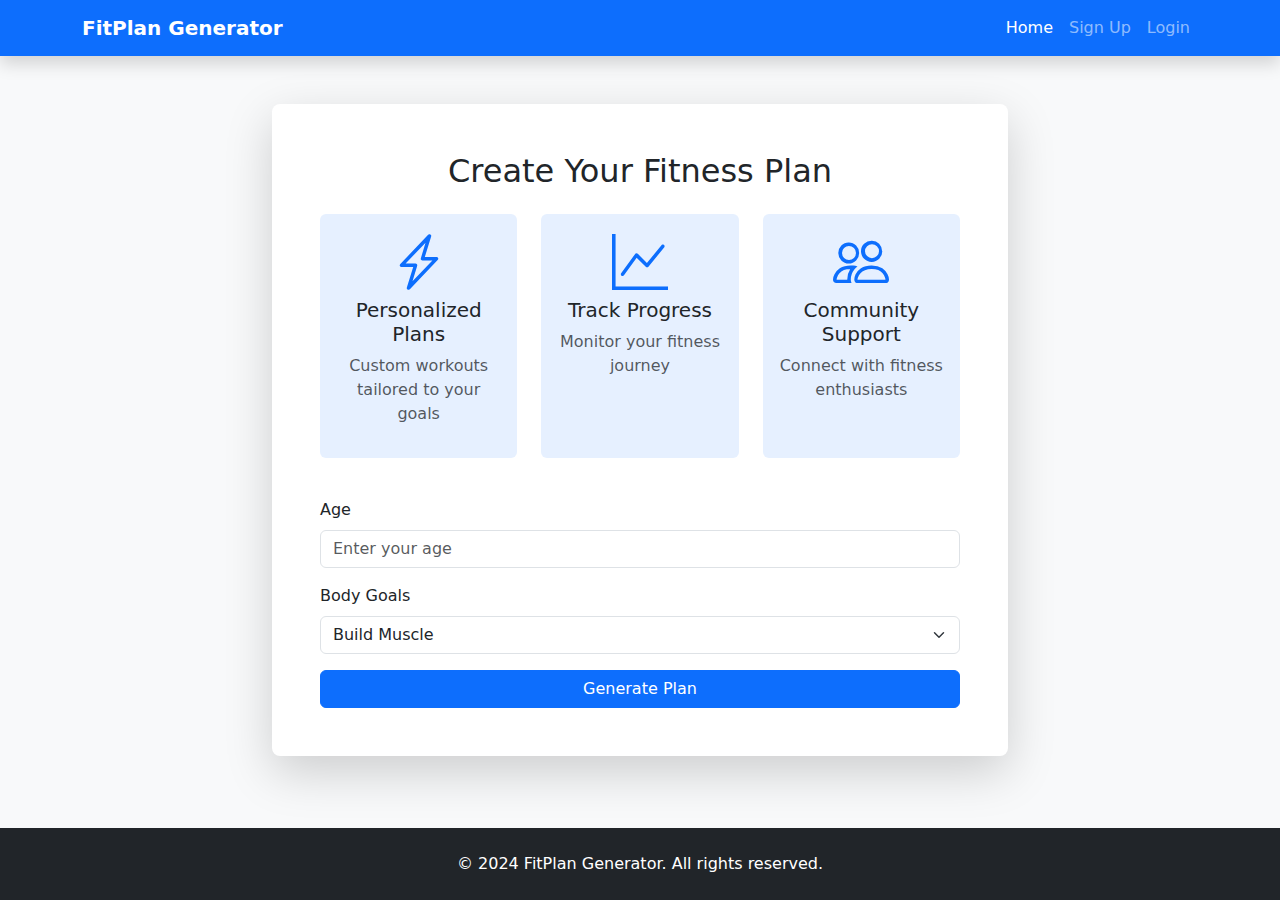
<file: index.html>
<!DOCTYPE html>
<html lang="en">
<head>
  <meta charset="UTF-8">
  <meta name="viewport" content="width=device-width, initial-scale=1.0">
  <title>FitPlan Generator</title>
  <link href="https://cdn.jsdelivr.net/npm/bootstrap@5.3.0/dist/css/bootstrap.min.css" rel="stylesheet">
  <link rel="stylesheet" href="https://cdn.jsdelivr.net/npm/bootstrap-icons@1.11.3/font/bootstrap-icons.css">
</head>
<body class="d-flex flex-column min-vh-100 bg-light">
  <!-- Navbar -->
  <nav class="navbar navbar-expand-lg navbar-dark bg-primary shadow">
    <div class="container">
      <a class="navbar-brand fw-bold" href="#">FitPlan Generator</a>
      <button class="navbar-toggler" type="button" data-bs-toggle="collapse" data-bs-target="#navbarNav">
        <span class="navbar-toggler-icon"></span>
      </button>
      <div class="collapse navbar-collapse" id="navbarNav">
        <ul class="navbar-nav ms-auto">
          <li class="nav-item">
            <a class="nav-link active" href="main.html">Home</a>
          </li>
          <li class="nav-item">
            <a class="nav-link" href="signup.html">Sign Up</a>
          </li>
          <li class="nav-item">
            <a class="nav-link" href="login.html">Login</a>
          </li>
        </ul>
      </div>
    </div>
  </nav>

  <!-- Main Content -->
  <main class="container my-5">
    <div class="row justify-content-center">
      <div class="col-lg-8">
        <div class="card shadow-lg border-0 rounded-3">
          <div class="card-body p-5">
            <h2 class="text-center mb-4">Create Your Fitness Plan</h2>
            <div class="row mb-4">
              <div class="col-md-4 mb-3">
                <div class="card h-100 bg-primary bg-opacity-10 border-0">
                  <div class="card-body text-center">
                    <i class="bi bi-lightning-charge display-4 text-primary mb-3"></i>
                    <h3 class="h5">Personalized Plans</h3>
                    <p class="text-muted">Custom workouts tailored to your goals</p>
                  </div>
                </div>
              </div>
              <div class="col-md-4 mb-3">
                <div class="card h-100 bg-primary bg-opacity-10 border-0">
                  <div class="card-body text-center">
                    <i class="bi bi-graph-up display-4 text-primary mb-3"></i>
                    <h3 class="h5">Track Progress</h3>
                    <p class="text-muted">Monitor your fitness journey</p>
                  </div>
                </div>
              </div>
              <div class="col-md-4 mb-3">
                <div class="card h-100 bg-primary bg-opacity-10 border-0">
                  <div class="card-body text-center">
                    <i class="bi bi-people display-4 text-primary mb-3"></i>
                    <h3 class="h5">Community Support</h3>
                    <p class="text-muted">Connect with fitness enthusiasts</p>
                  </div>
                </div>
              </div>
            </div>
            <form>
              <div class="mb-3">
                <label for="age" class="form-label">Age</label>
                <input type="number" class="form-control" id="age" placeholder="Enter your age">
              </div>
              <div class="mb-3">
                <label for="bodyGoals" class="form-label">Body Goals</label>
                <select class="form-select" id="bodyGoals">
                  <option value="Muscle Building">Build Muscle</option>
                  <option value="Fat Loss">Lose Weight</option>
                  <option value="Calisthenics">Calisthenics</option>
                  <option value="General Fitness">General Fitness</option>
                </select>
              </div>
              <button type="submit" class="btn btn-primary w-100">Generate Plan</button>
            </form>
          </div>
        </div>
      </div>
    </div>
  </main>

  <!-- Footer -->
  <footer class="mt-auto py-4 bg-dark text-white">
    <div class="container text-center">
      <p class="mb-0">&copy; 2024 FitPlan Generator. All rights reserved.</p>
    </div>
  </footer>

  <script src="https://cdn.jsdelivr.net/npm/bootstrap@5.3.0/dist/js/bootstrap.bundle.min.js"></script>
</body>
</html>
</file>
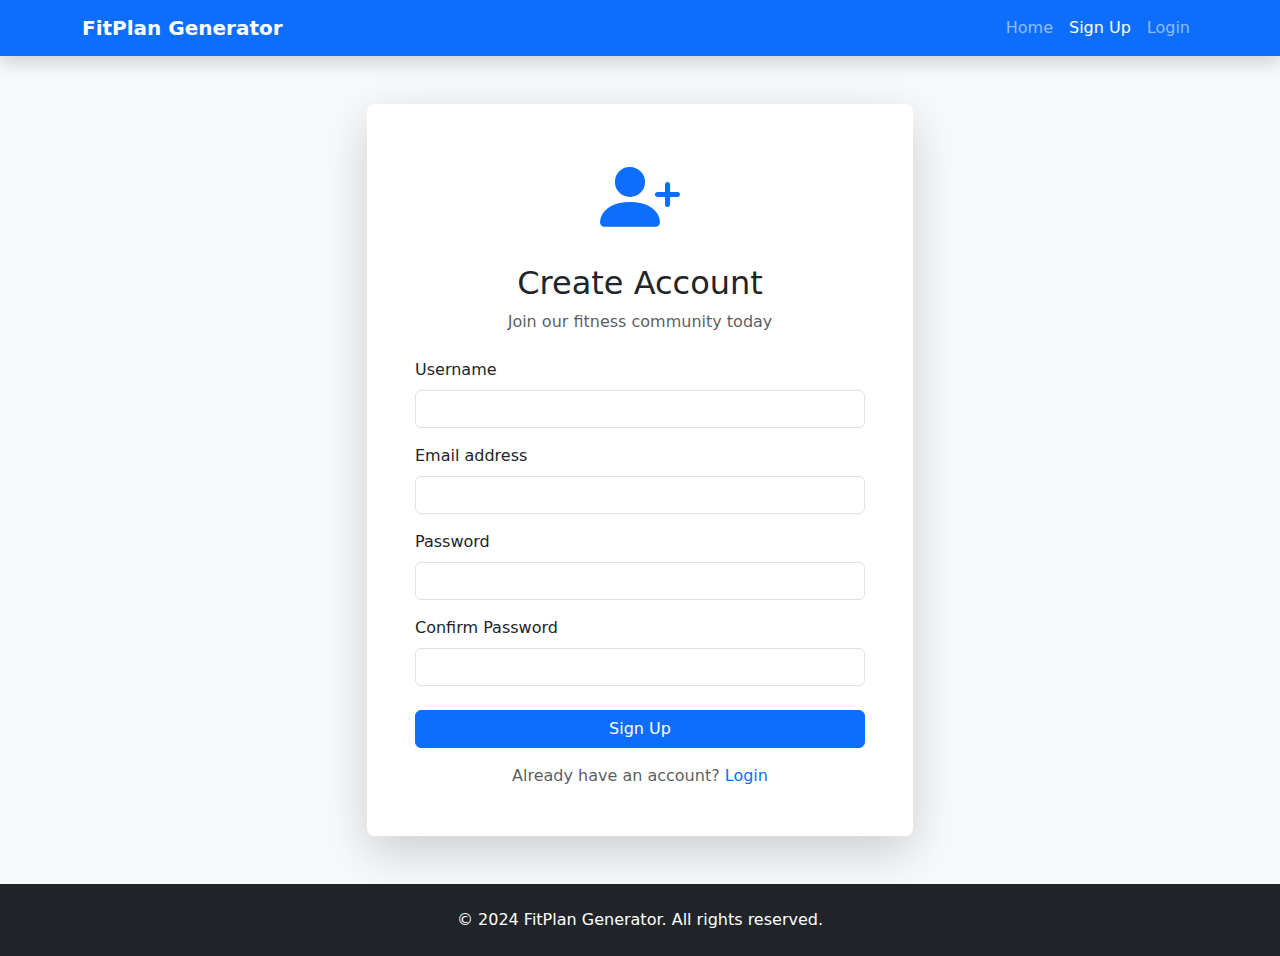
<file: signup.html>
<!DOCTYPE html>
<html lang="en">
<head>
  <meta charset="UTF-8">
  <meta name="viewport" content="width=device-width, initial-scale=1.0">
  <title>Sign Up - FitPlan Generator</title>
  <link href="https://cdn.jsdelivr.net/npm/bootstrap@5.3.0/dist/css/bootstrap.min.css" rel="stylesheet">
  <link rel="stylesheet" href="https://cdn.jsdelivr.net/npm/bootstrap-icons@1.11.3/font/bootstrap-icons.css">
</head>
<body class="d-flex flex-column min-vh-100 bg-light">
  <!-- Navbar -->
  <nav class="navbar navbar-expand-lg navbar-dark bg-primary shadow">
    <div class="container">
      <a class="navbar-brand fw-bold" href="#">FitPlan Generator</a>
      <button class="navbar-toggler" type="button" data-bs-toggle="collapse" data-bs-target="#navbarNav">
        <span class="navbar-toggler-icon"></span>
      </button>
      <div class="collapse navbar-collapse" id="navbarNav">
        <ul class="navbar-nav ms-auto">
          <li class="nav-item">
            <a class="nav-link" href="main.html">Home</a>
          </li>
          <li class="nav-item">
            <a class="nav-link active" href="signup.html">Sign Up</a>
          </li>
          <li class="nav-item">
            <a class="nav-link" href="login.html">Login</a>
          </li>
        </ul>
      </div>
    </div>
  </nav>

  <!-- Main Content -->
  <main class="container my-5">
    <div class="row justify-content-center">
      <div class="col-md-6">
        <div class="card shadow-lg border-0 rounded-3">
          <div class="card-body p-5">
            <div class="text-center mb-4">
              <i class="bi bi-person-plus-fill display-1 text-primary"></i>
              <h2 class="mt-3">Create Account</h2>
              <p class="text-muted">Join our fitness community today</p>
            </div>
            <form>
              <div class="mb-3">
                <label for="username" class="form-label">Username</label>
                <input type="text" class="form-control" id="username" required>
              </div>
              <div class="mb-3">
                <label for="email" class="form-label">Email address</label>
                <input type="email" class="form-control" id="email" required>
              </div>
              <div class="mb-3">
                <label for="password" class="form-label">Password</label>
                <input type="password" class="form-control" id="password" required>
              </div>
              <div class="mb-4">
                <label for="confirm-password" class="form-label">Confirm Password</label>
                <input type="password" class="form-control" id="confirm-password" required>
              </div>
              <button type="submit" class="btn btn-primary w-100 mb-3">Sign Up</button>
              <div class="text-center">
                <span class="text-muted">Already have an account?</span>
                <a href="login.html" class="text-decoration-none">Login</a>
              </div>
            </form>
          </div>
        </div>
      </div>
    </div>
  </main>

  <!-- Footer -->
  <footer class="mt-auto py-4 bg-dark text-white">
    <div class="container text-center">
      <p class="mb-0">&copy; 2024 FitPlan Generator. All rights reserved.</p>
    </div>
  </footer>

  <script src="https://cdn.jsdelivr.net/npm/bootstrap@5.3.0/dist/js/bootstrap.bundle.min.js"></script>
</body>
</html>
</file>
